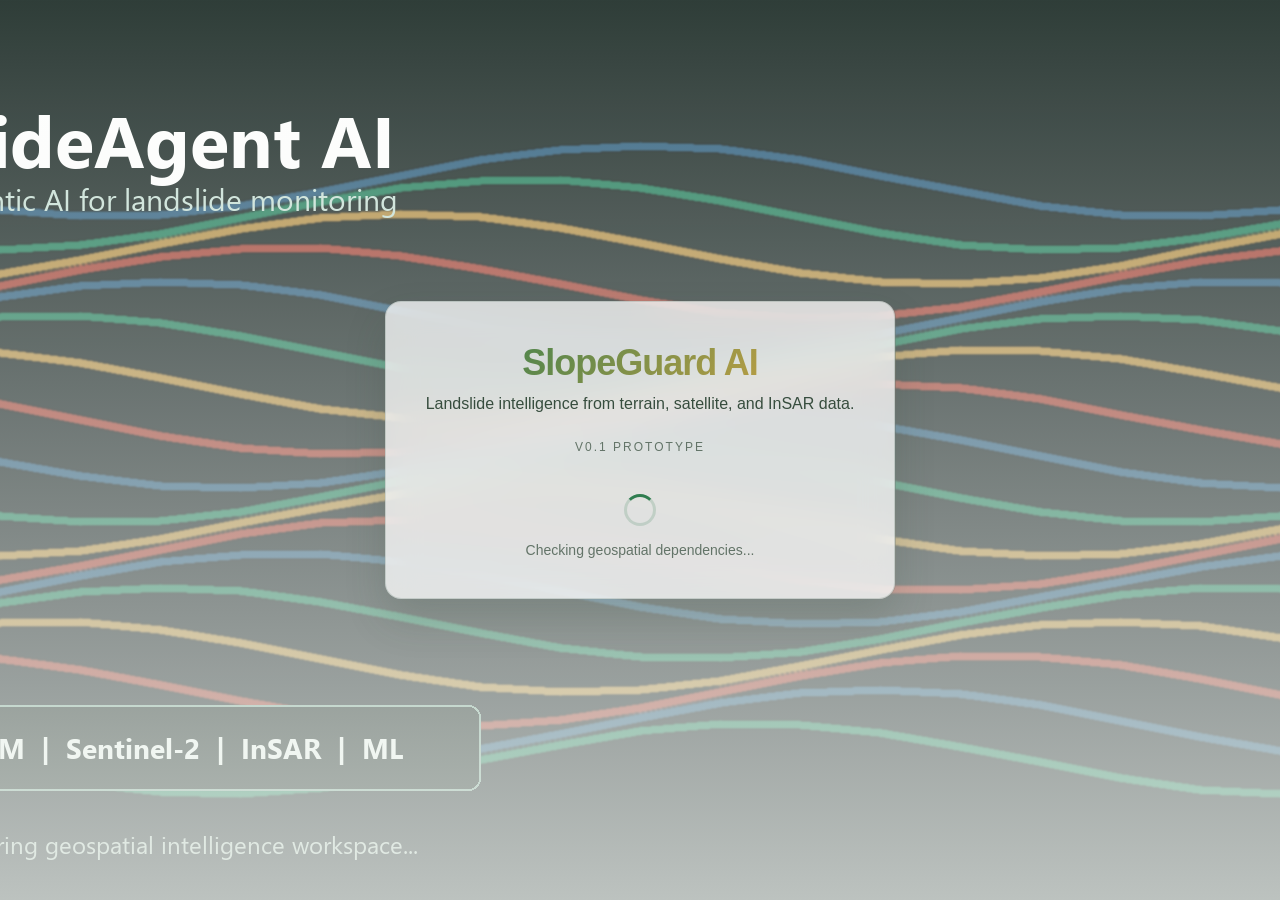
<file: app/frontend/index.html>
<!doctype html>
<html lang="en">
  <head>
    <meta charset="utf-8" />
    <meta name="viewport" content="width=device-width, initial-scale=1" />
    <title>SlopeGuard AI</title>
    <link rel="icon" href="./assets/slopeguard.ico" sizes="any" />
    <link rel="apple-touch-icon" href="./assets/slopeguard-icon-192.png" />
    <link rel="manifest" href="./manifest.webmanifest" />
    <link rel="stylesheet" href="./styles.css" />
  </head>
  <body>
    <div id="splashScreen">
      <div class="splash-content">
        <h1>SlopeGuard AI</h1>
        <p class="splash-tagline">Landslide intelligence from terrain, satellite, and InSAR data.</p>
        <p class="splash-version">v0.1 prototype</p>
        <div class="splash-loader">
          <div class="splash-spinner"></div>
          <p id="splashLoadingText">Starting SlopeGuard AI...</p>
        </div>
      </div>
    </div>
    <div id="app" class="hidden">
      <aside class="sidebar">
        <div class="brand">
          <img class="brand-logo" src="./assets/slopeguard-logo.svg" alt="SlopeGuard AI logo" />
          <div>
            <h1>SlopeGuard AI</h1>
            <p>Landslide intelligence from DEM, satellite, InSAR, and ML evidence.</p>
          </div>
        </div>
        <nav id="moduleNav" class="module-nav"></nav>
      </aside>

      <main class="workspace">
        <header class="topbar">
          <div>
            <div class="eyebrow">Active workflow</div>
            <h2 id="moduleTitle">Project Setup</h2>
          </div>
          <div class="topbar-tools">
            <div class="layer-strip" aria-label="Layer visibility">
              <strong>Layers</strong>
              <label><input type="checkbox" checked /> DEM</label>
              <label><input type="checkbox" checked /> S2</label>
              <label><input type="checkbox" checked /> InSAR</label>
              <label><input type="checkbox" checked /> Susceptibility</label>
              <span class="carto-ramp" title="CartoColor-inspired landslide risk palette"></span>
            </div>
            <div class="preview-control top-preview-control">
              <input id="previewPath" placeholder="Open TIFF/PNG/JPG path" />
              <button onclick="createPreview()">Open</button>
            </div>
          </div>
        </header>

        <section class="center">
          <section class="map-shell">
            <div class="map-toolbar">
              <button title="Zoom in">+</button>
              <button title="Zoom out">−</button>
              <button title="Fit layer">□</button>
              <button title="Select bounding box">⌖</button>
            </div>
            <div class="map-canvas">
              <img id="rasterPreview" class="raster-preview" alt="Raster preview" />
              <div class="terrain"></div>
              <svg viewBox="0 0 100 100" preserveAspectRatio="none" class="map-overlay">
                <path d="M5 82 C20 70 18 55 31 48 S54 37 52 18" />
                <path d="M38 90 C44 70 55 64 70 48 S84 24 95 15" />
                <path d="M1 30 C22 28 30 38 45 44 S73 60 100 54" />
                <rect x="18" y="22" width="52" height="48" />
              </svg>
              <div class="map-chip risk">High susceptibility</div>
              <div class="map-chip aoi">AOI</div>
              <div class="north">N</div>
              <div class="scale"><span></span>5 km</div>
              <div id="previewLabel" class="preview-label">Preview canvas</div>
            </div>
          </section>

          <aside class="panel">
            <div id="panelContent"></div>
          </aside>
        </section>

        <footer class="bottom-panel">
          <div class="progress-row">
            <span id="jobStatus">Ready</span>
            <div class="progress"><div id="progressBar"></div></div>
            <button id="toggleJobDetails">Details</button>
            <button id="refreshJobs">Refresh</button>
          </div>
          <div id="jobDetails" class="log-grid hidden">
            <pre id="logOutput">SlopeGuard AI ready.</pre>
            <div>
              <h3 id="toggleOutputs">Output files</h3>
              <ul id="outputFiles"></ul>
            </div>
          </div>
        </footer>
      </main>
    </div>
    <script src="./app.js"></script>
  </body>
</html>
</file>
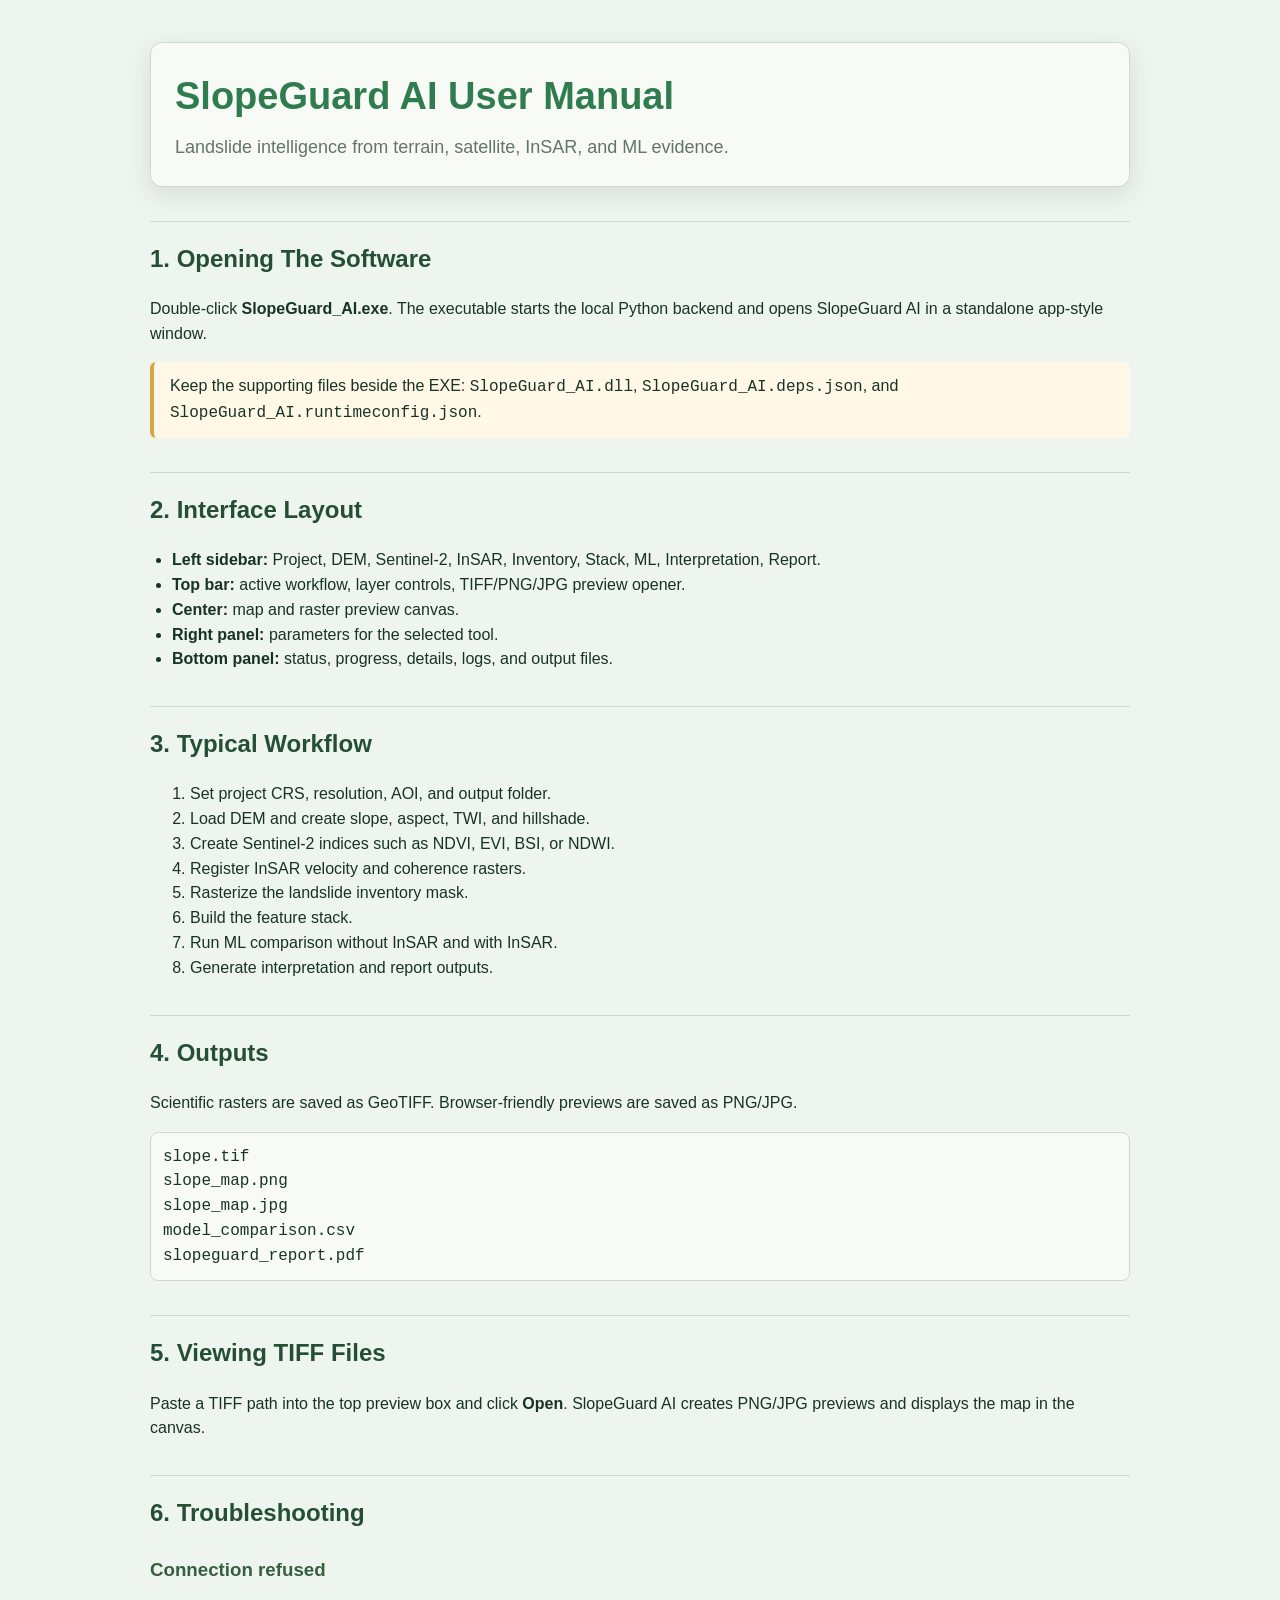
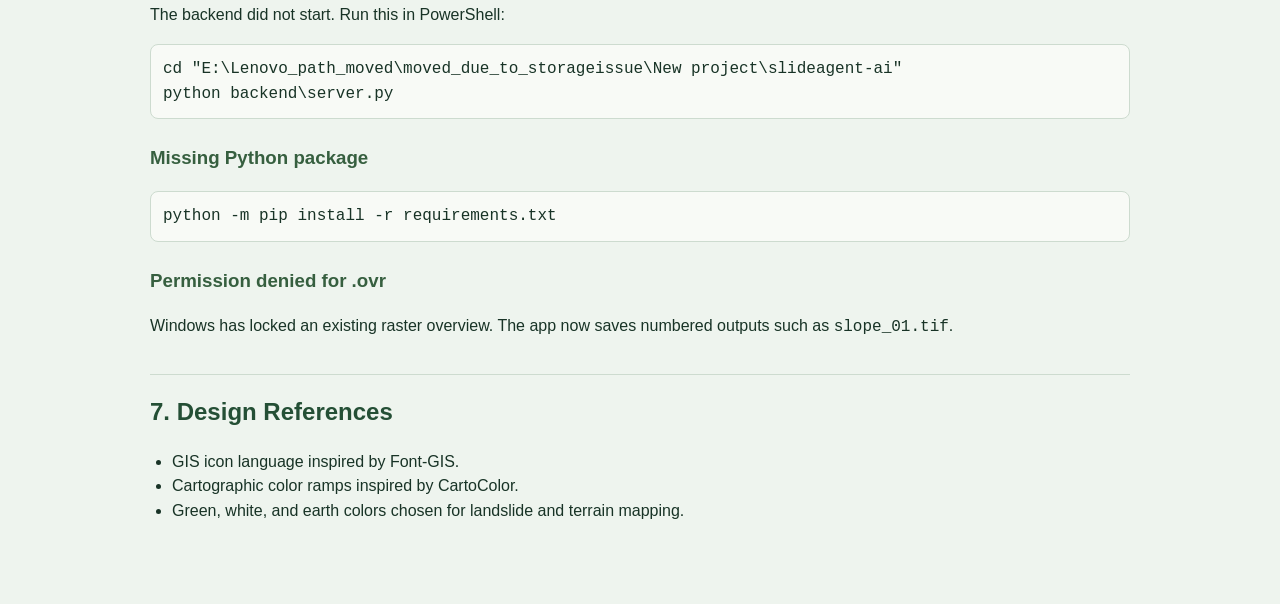
<file: docs/User_Manual_SlopeGuard_AI.html>
<!doctype html>
<html lang="en">
<head>
  <meta charset="utf-8">
  <meta name="viewport" content="width=device-width, initial-scale=1">
  <title>SlopeGuard AI User Manual</title>
  <style>
    body { margin: 0; font-family: "Segoe UI", Arial, sans-serif; color: #183326; background: #eef4ee; line-height: 1.55; }
    main { max-width: 980px; margin: 0 auto; padding: 42px 28px 64px; }
    h1 { font-size: 38px; margin: 0 0 8px; color: #2f7d4f; }
    h2 { margin-top: 34px; padding-top: 18px; border-top: 1px solid #cddbcf; color: #244f35; }
    h3 { color: #365f3f; margin-top: 24px; }
    code, pre { font-family: Consolas, "Courier New", monospace; }
    pre { background: #f8faf6; border: 1px solid #cddbcf; border-radius: 8px; padding: 12px; overflow: auto; }
    .hero { background: #f8faf6; border: 1px solid #cddbcf; border-radius: 12px; padding: 24px; box-shadow: 0 8px 24px rgba(48, 74, 58, .12); }
    .tagline { margin: 0; color: #637468; font-size: 18px; }
    ul { padding-left: 22px; }
    .note { background: #fff8e7; border-left: 4px solid #d7a542; padding: 12px 16px; border-radius: 6px; }
  </style>
</head>
<body>
<main>
  <section class="hero">
    <h1>SlopeGuard AI User Manual</h1>
    <p class="tagline">Landslide intelligence from terrain, satellite, InSAR, and ML evidence.</p>
  </section>

  <h2>1. Opening The Software</h2>
  <p>Double-click <strong>SlopeGuard_AI.exe</strong>. The executable starts the local Python backend and opens SlopeGuard AI in a standalone app-style window.</p>
  <p class="note">Keep the supporting files beside the EXE: <code>SlopeGuard_AI.dll</code>, <code>SlopeGuard_AI.deps.json</code>, and <code>SlopeGuard_AI.runtimeconfig.json</code>.</p>

  <h2>2. Interface Layout</h2>
  <ul>
    <li><strong>Left sidebar:</strong> Project, DEM, Sentinel-2, InSAR, Inventory, Stack, ML, Interpretation, Report.</li>
    <li><strong>Top bar:</strong> active workflow, layer controls, TIFF/PNG/JPG preview opener.</li>
    <li><strong>Center:</strong> map and raster preview canvas.</li>
    <li><strong>Right panel:</strong> parameters for the selected tool.</li>
    <li><strong>Bottom panel:</strong> status, progress, details, logs, and output files.</li>
  </ul>

  <h2>3. Typical Workflow</h2>
  <ol>
    <li>Set project CRS, resolution, AOI, and output folder.</li>
    <li>Load DEM and create slope, aspect, TWI, and hillshade.</li>
    <li>Create Sentinel-2 indices such as NDVI, EVI, BSI, or NDWI.</li>
    <li>Register InSAR velocity and coherence rasters.</li>
    <li>Rasterize the landslide inventory mask.</li>
    <li>Build the feature stack.</li>
    <li>Run ML comparison without InSAR and with InSAR.</li>
    <li>Generate interpretation and report outputs.</li>
  </ol>

  <h2>4. Outputs</h2>
  <p>Scientific rasters are saved as GeoTIFF. Browser-friendly previews are saved as PNG/JPG.</p>
  <pre>slope.tif
slope_map.png
slope_map.jpg
model_comparison.csv
slopeguard_report.pdf</pre>

  <h2>5. Viewing TIFF Files</h2>
  <p>Paste a TIFF path into the top preview box and click <strong>Open</strong>. SlopeGuard AI creates PNG/JPG previews and displays the map in the canvas.</p>

  <h2>6. Troubleshooting</h2>
  <h3>Connection refused</h3>
  <p>The backend did not start. Run this in PowerShell:</p>
  <pre>cd "E:\Lenovo_path_moved\moved_due_to_storageissue\New project\slideagent-ai"
python backend\server.py</pre>

  <h3>Missing Python package</h3>
  <pre>python -m pip install -r requirements.txt</pre>

  <h3>Permission denied for .ovr</h3>
  <p>Windows has locked an existing raster overview. The app now saves numbered outputs such as <code>slope_01.tif</code>.</p>

  <h2>7. Design References</h2>
  <ul>
    <li>GIS icon language inspired by Font-GIS.</li>
    <li>Cartographic color ramps inspired by CartoColor.</li>
    <li>Green, white, and earth colors chosen for landslide and terrain mapping.</li>
  </ul>
</main>
</body>
</html>
</file>
<file: app/frontend/styles.css>
:root {
  --carto-safe-1: #f4f4dc;
  --carto-safe-2: #d7e7a9;
  --carto-watch-1: #acd39e;
  --carto-watch-2: #7fbf8b;
  --carto-risk-1: #d9a441;
  --carto-risk-2: #bf6f37;
  --carto-risk-3: #9d3d2f;
  --bg: #eef4ee;
  --panel: rgba(255, 255, 255, 0.88);
  --panel-solid: #ffffff;
  --line: rgba(47, 83, 63, 0.16);
  --line-strong: rgba(47, 83, 63, 0.32);
  --text: #183326;
  --muted: #637468;
  
  --accent: #2f7d4f;
  --accent-hover: #24633e;
  --success: #4f8b47;
  --warning: #c6922e;
  --danger: #b54833;
  --info: #6f8b76;
  
  --shadow: 0 8px 28px rgba(48, 74, 58, 0.14);
  --blur: blur(12px);
  --radius: 8px;
  --transition: all 0.3s cubic-bezier(0.4, 0, 0.2, 1);
}

* { box-sizing: border-box; }

body {
  margin: 0;
  font-family: 'Inter', -apple-system, BlinkMacSystemFont, "Segoe UI", Roboto, Helvetica, Arial, sans-serif;
  color: var(--text);
  background: var(--bg);
  -webkit-font-smoothing: antialiased;
  -moz-osx-font-smoothing: grayscale;
}

button, input, select, textarea {
  font: inherit;
  color: inherit;
}

button {
  border: 1px solid var(--line);
  background: rgba(255, 255, 255, 0.72);
  border-radius: 8px;
  min-height: 36px;
  padding: 0 14px;
  cursor: pointer;
  transition: var(--transition);
  backdrop-filter: var(--blur);
}

button.primary {
  border: none;
  background: linear-gradient(135deg, var(--accent), #7aa35a);
  color: #fff;
  font-weight: 600;
  box-shadow: 0 4px 14px rgba(47, 125, 79, 0.24);
}

button:hover { 
  background: #fff;
  border-color: var(--line-strong);
}

button.primary:hover {
  transform: translateY(-1px);
  box-shadow: 0 6px 20px rgba(47, 125, 79, 0.30);
  background: linear-gradient(135deg, var(--accent-hover), #637f43);
}

/* Scrollbar */
::-webkit-scrollbar {
  width: 8px;
  height: 8px;
}
::-webkit-scrollbar-track {
  background: transparent;
}
::-webkit-scrollbar-thumb {
  background: rgba(47, 83, 63, 0.18);
  border-radius: 4px;
}
::-webkit-scrollbar-thumb:hover {
  background: rgba(47, 83, 63, 0.30);
}

#app {
  min-height: 100vh;
  display: grid;
  grid-template-columns: 280px 1fr;
  background:
    radial-gradient(circle at top right, rgba(122, 163, 90, 0.18), transparent 40%),
    radial-gradient(circle at bottom left, rgba(198, 146, 46, 0.12), transparent 42%),
    #eef4ee;
  opacity: 1;
  transition: opacity 0.5s ease;
}

#app.hidden {
  opacity: 0;
  pointer-events: none;
  position: absolute;
}

.sidebar {
  background: #f8faf6;
  backdrop-filter: var(--blur);
  padding: 24px 16px;
  border-right: 1px solid var(--line);
  display: flex;
  flex-direction: column;
  z-index: 10;
}

.brand {
  display: flex;
  align-items: center;
  gap: 16px;
  padding-bottom: 24px;
  border-bottom: 1px solid var(--line);
  margin-bottom: 16px;
}

.brand-logo {
  width: 48px;
  height: 48px;
  border-radius: 12px;
  box-shadow: 0 4px 16px rgba(47, 125, 79, 0.20);
}

.brand h1 {
  margin: 0;
  font-size: 20px;
  font-weight: 700;
  letter-spacing: -0.5px;
}

.brand p {
  margin: 4px 0 0;
  font-size: 12px;
  line-height: 1.4;
  color: var(--muted);
}

.module-nav {
  display: grid;
  gap: 8px;
}

.module-nav button {
  width: 100%;
  display: flex;
  align-items: center;
  gap: 12px;
  text-align: left;
  background: transparent;
  color: var(--muted);
  border: 1px solid transparent;
  padding: 12px 14px;
  font-weight: 500;
  font-size: 14px;
  border-radius: var(--radius);
}

.module-nav button span:first-child {
  opacity: 0.9;
}

.module-nav button:hover {
  background: rgba(47, 125, 79, 0.08);
  color: var(--text);
}

.module-nav button.active {
  background: #e4efe5;
  border-color: rgba(47, 125, 79, 0.24);
  color: var(--accent);
}

.module-nav button.active span:first-child {
  opacity: 1;
}

.workspace {
  display: grid;
  grid-template-rows: auto minmax(400px, 1fr) auto;
  min-width: 0;
  height: 100vh;
  overflow: hidden;
}

.topbar {
  display: flex;
  justify-content: space-between;
  align-items: center;
  gap: 20px;
  padding: 14px 22px;
  background: rgba(248, 250, 246, 0.78);
  border-bottom: 1px solid var(--line);
}

.eyebrow {
  color: var(--accent);
  font-size: 11px;
  text-transform: uppercase;
  font-weight: 700;
  letter-spacing: 1px;
}

.topbar h2 {
  margin: 4px 0 0;
  font-size: 26px;
  font-weight: 700;
  letter-spacing: -0.5px;
}

.topbar-tools {
  display: flex;
  align-items: center;
  gap: 12px;
  flex-wrap: wrap;
  justify-content: flex-end;
}

.layer-strip {
  display: flex;
  align-items: center;
  gap: 10px;
  background: rgba(255, 255, 255, 0.82);
  border: 1px solid var(--line);
  padding: 7px 10px;
  border-radius: 8px;
  backdrop-filter: var(--blur);
}

.layer-strip strong {
  color: var(--accent);
  font-size: 12px;
  text-transform: uppercase;
  letter-spacing: 0.8px;
}

.layer-strip label {
  display: flex;
  gap: 5px;
  align-items: center;
  font-size: 12px;
  color: var(--muted);
  white-space: nowrap;
}

.layer-strip input[type="checkbox"] {
  accent-color: var(--accent);
}

.carto-ramp {
  width: 96px;
  height: 12px;
  border-radius: 999px;
  border: 1px solid rgba(47, 83, 63, 0.20);
  background: linear-gradient(
    90deg,
    var(--carto-safe-1),
    var(--carto-safe-2),
    var(--carto-watch-2),
    var(--carto-risk-1),
    var(--carto-risk-2),
    var(--carto-risk-3)
  );
}

.center {
  min-width: 0;
  display: grid;
  grid-template-columns: minmax(420px, 1fr) 420px;
  gap: 20px;
  padding: 20px 28px;
  overflow: hidden;
}

.map-shell, .panel {
  background: var(--panel);
  backdrop-filter: var(--blur);
  border: 1px solid var(--line);
  border-radius: var(--radius);
  box-shadow: var(--shadow);
  position: relative;
  overflow: hidden;
}

.map-shell {
  min-height: 420px;
  display: flex;
  flex-direction: column;
}

.map-canvas {
  flex-grow: 1;
  position: relative;
  background: #e6ede4;
  overflow: hidden;
}

.terrain {
  position: absolute;
  inset: 0;
  background:
    radial-gradient(circle at 26% 38%, rgba(215, 165, 66, 0.56) 0 12%, transparent 34%),
    radial-gradient(circle at 64% 58%, rgba(181, 72, 51, 0.36) 0 12%, transparent 38%),
    linear-gradient(135deg, rgba(67, 128, 76, 0.94), rgba(170, 194, 108, 0.82) 48%, rgba(231, 204, 128, 0.90));
  filter: saturate(1.2) contrast(1.1);
}

.terrain::before {
  content: '';
  position: absolute;
  inset: 0;
  background-image: 
    linear-gradient(rgba(47, 83, 63, 0.10) 1px, transparent 1px),
    linear-gradient(90deg, rgba(47, 83, 63, 0.10) 1px, transparent 1px);
  background-size: 40px 40px;
}

.terrain.hidden {
  display: none;
}

.raster-preview {
  position: absolute;
  inset: 0;
  width: 100%;
  height: 100%;
  object-fit: contain;
  background: #f8faf6;
  display: none;
  z-index: 1;
}

.raster-preview.visible {
  display: block;
  animation: fadeIn 0.4s ease;
}

@keyframes fadeIn {
  from { opacity: 0; transform: scale(0.98); }
  to { opacity: 1; transform: scale(1); }
}

.map-overlay {
  position: absolute;
  inset: 0;
  pointer-events: none;
}

.map-overlay path {
  fill: none;
  stroke: rgba(255, 255, 255, 0.62);
  stroke-width: 0.8;
  filter: drop-shadow(0 0 3px rgba(47, 83, 63, 0.28));
}

.map-overlay rect {
  fill: rgba(255, 255, 255, 0.09);
  stroke: rgba(38, 55, 43, 0.55);
  stroke-width: 1;
}

.map-toolbar {
  position: absolute;
  z-index: 4;
  left: 20px;
  top: 20px;
  display: flex;
  flex-direction: column;
  gap: 8px;
}

.map-toolbar button {
  width: 40px;
  height: 40px;
  padding: 0;
  font-size: 18px;
  background: rgba(255, 255, 255, 0.86);
  color: var(--text);
  border: 1px solid var(--line);
  box-shadow: 0 4px 12px rgba(48, 74, 58, 0.18);
  border-radius: 8px;
}

.map-toolbar button:hover {
  background: var(--panel-solid);
  color: var(--accent);
  border-color: var(--accent);
}

.map-chip {
  position: absolute;
  background: rgba(255, 255, 255, 0.88);
  backdrop-filter: var(--blur);
  border: 1px solid var(--line);
  border-radius: 6px;
  padding: 8px 12px;
  font-size: 12px;
  font-weight: 600;
  box-shadow: 0 4px 12px rgba(48, 74, 58, 0.16);
  letter-spacing: 0.5px;
}

.map-chip.risk { 
  left: 48%; top: 48%; 
  color: var(--danger); 
  border-color: rgba(181, 72, 51, 0.30);
}

.map-chip.risk::before {
  content: '';
  display: inline-block;
  width: 8px; height: 8px;
  background: var(--danger);
  border-radius: 50%;
  margin-right: 6px;
  box-shadow: 0 0 8px var(--danger);
}

.map-chip.aoi { 
  left: 22%; top: 24%; 
  color: var(--accent); 
  border-color: rgba(47, 125, 79, 0.30);
}

.map-chip.aoi::before {
  content: '';
  display: inline-block;
  width: 8px; height: 8px;
  background: var(--success);
  border-radius: 50%;
  margin-right: 6px;
  box-shadow: 0 0 8px var(--success);
}

.north {
  position: absolute;
  right: 32px;
  top: 48px;
  font-size: 28px;
  font-weight: 900;
  color: rgba(24, 51, 38, 0.88);
}

.north::before {
  content: "";
  position: absolute;
  left: 11px;
  top: 34px;
  width: 6px;
  height: 60px;
  background: rgba(24, 51, 38, 0.55);
  border-radius: 3px;
}

.north::after {
  content: "";
  position: absolute;
  left: -1px;
  top: 20px;
  border-left: 14px solid transparent;
  border-right: 14px solid transparent;
  border-bottom: 24px solid rgba(24, 51, 38, 0.88);
}

.scale {
  position: absolute;
  left: 80px;
  bottom: 30px;
  font-size: 12px;
  font-weight: 600;
  background: rgba(255, 255, 255, 0.76);
  backdrop-filter: var(--blur);
  padding: 6px 12px;
  border-radius: 6px;
  border: 1px solid var(--line);
  color: var(--muted);
  display: flex;
  align-items: center;
}

.scale span {
  display: inline-block;
  width: 100px;
  height: 4px;
  background: #183326;
  margin-right: 12px;
  border-radius: 2px;
}

.preview-label {
  position: absolute;
  left: 20px;
  top: 20px;
  z-index: 5;
  max-width: calc(100% - 140px);
  padding: 8px 14px;
  border-radius: 8px;
  background: rgba(255, 255, 255, 0.86);
  backdrop-filter: var(--blur);
  border: 1px solid var(--line);
  color: var(--text);
  font-size: 13px;
  font-weight: 600;
  overflow: hidden;
  text-overflow: ellipsis;
  white-space: nowrap;
  box-shadow: 0 4px 12px rgba(48, 74, 58, 0.16);
}

.preview-control {
  display: grid;
  grid-template-columns: 1fr auto;
  gap: 8px;
}

.top-preview-control {
  width: min(360px, 32vw);
}

.preview-control input {
  min-width: 0;
  height: 32px;
  border: 1px solid var(--line);
  background: rgba(255, 255, 255, 0.78);
  border-radius: 6px;
  padding: 0 10px;
  font-size: 12px;
  transition: var(--transition);
}

.preview-control input:focus {
  outline: none;
  border-color: var(--accent);
  box-shadow: 0 0 0 2px rgba(47, 125, 79, 0.18);
}

.preview-control button {
  min-height: 32px;
  padding: 0 12px;
  font-size: 12px;
  font-weight: 600;
  background: var(--accent);
  color: #fff;
  border: none;
}

.preview-control button:hover {
  background: var(--accent-hover);
}

.panel {
  padding: 24px;
  overflow-y: auto;
  display: flex;
  flex-direction: column;
}

.panel h3 {
  margin: 0 0 16px;
  font-size: 20px;
  font-weight: 600;
}

.tabs {
  display: flex;
  flex-wrap: wrap;
  gap: 8px;
  margin-bottom: 24px;
  padding: 4px;
  background: #edf4ed;
  border-radius: 10px;
}

.tabs button {
  border: none;
  background: transparent;
  padding: 8px 16px;
  border-radius: 6px;
  color: var(--muted);
  font-weight: 500;
  backdrop-filter: none;
}

.tabs button:hover {
  color: var(--text);
  background: rgba(255,255,255,0.70);
}

.tabs button.active {
  background: var(--panel-solid);
  color: var(--accent);
  font-weight: 600;
  box-shadow: 0 2px 8px rgba(0,0,0,0.2);
}

.field {
  display: flex;
  flex-direction: column;
  gap: 8px;
  margin-bottom: 16px;
}

.field label {
  font-size: 13px;
  color: var(--muted);
  font-weight: 500;
}

.field input, .field select, .field textarea {
  width: 100%;
  border: 1px solid var(--line);
  background: rgba(255, 255, 255, 0.78);
  border-radius: 8px;
  padding: 10px 12px;
  min-height: 40px;
  font-size: 14px;
  transition: var(--transition);
}

.field select {
  appearance: none;
  background-image: url("data:image/svg+xml;charset=US-ASCII,%3Csvg%20xmlns%3D%22http%3A%2F%2Fwww.w3.org%2F2000%2Fsvg%22%20width%3D%22292.4%22%20height%3D%22292.4%22%3E%3Cpath%20fill%3D%22%23a1a1aa%22%20d%3D%22M287%2069.4a17.6%2017.6%200%200%200-13-5.4H18.4c-5%200-9.3%201.8-12.9%205.4A17.6%2017.6%200%200%200%200%2082.2c0%205%201.8%209.3%205.4%2012.9l128%20127.9c3.6%203.6%207.8%205.4%2012.8%205.4s9.2-1.8%2012.8-5.4L287%2095c3.5-3.5%205.4-7.8%205.4-12.8%200-5-1.9-9.2-5.5-12.8z%22%2F%3E%3C%2Fsvg%3E");
  background-repeat: no-repeat;
  background-position: right 12px top 50%;
  background-size: 10px auto;
  padding-right: 32px;
}

.field input:focus, .field select:focus, .field textarea:focus {
  outline: none;
  border-color: var(--accent);
  box-shadow: 0 0 0 3px rgba(47, 125, 79, 0.14);
  background: #fff;
}

.field textarea {
  min-height: 100px;
  resize: vertical;
  line-height: 1.5;
}

.form-grid {
  display: grid;
  grid-template-columns: 1fr 1fr;
  gap: 0 16px;
}

.form-grid .wide { grid-column: 1 / -1; }

.hint {
  font-size: 13px;
  line-height: 1.5;
  color: var(--muted);
  padding: 12px 16px;
  margin-top: 16px;
  background: rgba(47, 125, 79, 0.06);
  border: 1px solid rgba(47, 125, 79, 0.18);
  border-radius: 8px;
  border-left: 4px solid var(--accent);
}

.bottom-panel {
  margin: 0 28px 20px;
  background: var(--panel);
  backdrop-filter: var(--blur);
  border: 1px solid var(--line);
  border-radius: var(--radius);
  box-shadow: var(--shadow);
  overflow: hidden;
  display: flex;
  flex-direction: column;
}

.progress-row {
  height: 42px;
  display: grid;
  grid-template-columns: 120px 1fr 86px 82px;
  align-items: center;
  gap: 12px;
  padding: 7px 14px;
  border-bottom: 1px solid var(--line);
  background: #f4f8f3;
}

#jobStatus {
  font-weight: 600;
  color: var(--success);
  font-size: 14px;
}

#jobStatus.failed {
  color: var(--danger);
}

#jobStatus.running,
#jobStatus.queued {
  color: var(--warning);
}

.progress {
  height: 8px;
  background: #dfe9df;
  border-radius: 999px;
  overflow: hidden;
  box-shadow: inset 0 1px 3px rgba(48, 74, 58, 0.12);
}

#progressBar {
  width: 0%;
  height: 100%;
  background: linear-gradient(90deg, var(--accent), var(--success));
  box-shadow: 0 0 10px rgba(47, 125, 79, 0.22);
  transition: width 0.3s ease;
}

.log-grid {
  display: grid;
  grid-template-columns: 1fr 400px;
  height: 180px;
}

.log-grid.hidden {
  display: none;
}

pre {
  margin: 0;
  padding: 16px 20px;
  overflow: auto;
  background: transparent;
  color: var(--muted);
  font-family: 'JetBrains Mono', 'Fira Code', Consolas, monospace;
  font-size: 13px;
  line-height: 1.6;
}

.log-grid > div {
  padding: 16px 20px;
  overflow: auto;
  border-left: 1px solid var(--line);
  background: #f4f8f3;
}

.log-grid h3 {
  margin: 0 0 12px;
  font-size: 14px;
  color: var(--accent);
  text-transform: uppercase;
  letter-spacing: 1px;
  cursor: pointer;
}

#outputFiles {
  margin: 0;
  padding-left: 0;
  list-style: none;
  display: none;
  flex-direction: column;
  gap: 8px;
}

#outputFiles.visible {
  display: flex;
}

#outputFiles li {
  font-size: 13px;
  color: var(--text);
  overflow-wrap: anywhere;
}

.file-button {
  width: 100%;
  min-height: 32px;
  padding: 6px 12px;
  text-align: left;
  font-size: 13px;
  background: rgba(255,255,255,0.74);
  border: 1px solid var(--line);
  color: var(--text);
  display: flex;
  align-items: center;
}

.file-button::before {
  content: "👁";
  margin-right: 8px;
  color: var(--accent);
}

.file-button:hover {
  background: rgba(47, 125, 79, 0.08);
  border-color: var(--accent);
  color: var(--accent);
}

.gis-icon {
  width: 22px;
  height: 22px;
  flex: 0 0 22px;
  display: inline-block;
  background: currentColor;
  mask-repeat: no-repeat;
  mask-position: center;
  mask-size: 22px 22px;
  -webkit-mask-repeat: no-repeat;
  -webkit-mask-position: center;
  -webkit-mask-size: 22px 22px;
}

.gis-icon.project {
  mask-image: url("data:image/svg+xml,%3Csvg viewBox='0 0 24 24' xmlns='http://www.w3.org/2000/svg'%3E%3Cpath d='M3 5h7l2 2h9v13H3V5zm2 4v9h14V9H5z'/%3E%3C/svg%3E");
  -webkit-mask-image: url("data:image/svg+xml,%3Csvg viewBox='0 0 24 24' xmlns='http://www.w3.org/2000/svg'%3E%3Cpath d='M3 5h7l2 2h9v13H3V5zm2 4v9h14V9H5z'/%3E%3C/svg%3E");
}

.gis-icon.terrain-icon {
  mask-image: url("data:image/svg+xml,%3Csvg viewBox='0 0 24 24' xmlns='http://www.w3.org/2000/svg'%3E%3Cpath d='M2 19 8 8l4 6 4-9 6 14H2zm5-2h4.7L8.3 12 7 17zm7 0h4.8L16.2 11 14 17z'/%3E%3C/svg%3E");
  -webkit-mask-image: url("data:image/svg+xml,%3Csvg viewBox='0 0 24 24' xmlns='http://www.w3.org/2000/svg'%3E%3Cpath d='M2 19 8 8l4 6 4-9 6 14H2zm5-2h4.7L8.3 12 7 17zm7 0h4.8L16.2 11 14 17z'/%3E%3C/svg%3E");
}

.gis-icon.raster {
  mask-image: url("data:image/svg+xml,%3Csvg viewBox='0 0 24 24' xmlns='http://www.w3.org/2000/svg'%3E%3Cpath d='M4 4h16v16H4V4zm2 2v3h3V6H6zm5 0v3h3V6h-3zm5 0v3h2V6h-2zM6 11v3h3v-3H6zm5 0v3h3v-3h-3zm5 0v3h2v-3h-2zM6 16v2h3v-2H6zm5 0v2h3v-2h-3zm5 0v2h2v-2h-2z'/%3E%3C/svg%3E");
  -webkit-mask-image: url("data:image/svg+xml,%3Csvg viewBox='0 0 24 24' xmlns='http://www.w3.org/2000/svg'%3E%3Cpath d='M4 4h16v16H4V4zm2 2v3h3V6H6zm5 0v3h3V6h-3zm5 0v3h2V6h-2zM6 11v3h3v-3H6zm5 0v3h3v-3h-3zm5 0v3h2v-3h-2zM6 16v2h3v-2H6zm5 0v2h3v-2h-3zm5 0v2h2v-2h-2z'/%3E%3C/svg%3E");
}

.gis-icon.orbit {
  mask-image: url("data:image/svg+xml,%3Csvg viewBox='0 0 24 24' xmlns='http://www.w3.org/2000/svg'%3E%3Cpath d='M12 3a9 9 0 1 1-8.7 6.7l1.9.5A7 7 0 1 0 12 5V3zm-1 1h2v9h-2V4zm7.7 1.9 1.4 1.4-5.7 5.7-1.4-1.4 5.7-5.7zM3 12h9v2H3v-2z'/%3E%3C/svg%3E");
  -webkit-mask-image: url("data:image/svg+xml,%3Csvg viewBox='0 0 24 24' xmlns='http://www.w3.org/2000/svg'%3E%3Cpath d='M12 3a9 9 0 1 1-8.7 6.7l1.9.5A7 7 0 1 0 12 5V3zm-1 1h2v9h-2V4zm7.7 1.9 1.4 1.4-5.7 5.7-1.4-1.4 5.7-5.7zM3 12h9v2H3v-2z'/%3E%3C/svg%3E");
}

.gis-icon.polygon {
  mask-image: url("data:image/svg+xml,%3Csvg viewBox='0 0 24 24' xmlns='http://www.w3.org/2000/svg'%3E%3Cpath d='m5 5 8-2 6 5-2 10-9 3-5-7 2-9zm2 2-1.6 6.5 3.4 4.8 6.5-2.2 1.4-7.1-4.3-3.6L7 7z'/%3E%3C/svg%3E");
  -webkit-mask-image: url("data:image/svg+xml,%3Csvg viewBox='0 0 24 24' xmlns='http://www.w3.org/2000/svg'%3E%3Cpath d='m5 5 8-2 6 5-2 10-9 3-5-7 2-9zm2 2-1.6 6.5 3.4 4.8 6.5-2.2 1.4-7.1-4.3-3.6L7 7z'/%3E%3C/svg%3E");
}

.gis-icon.layers {
  mask-image: url("data:image/svg+xml,%3Csvg viewBox='0 0 24 24' xmlns='http://www.w3.org/2000/svg'%3E%3Cpath d='m12 3 9 5-9 5-9-5 9-5zm0 12 6.8-3.8L21 12.4l-9 5-9-5 2.2-1.2L12 15zm0 4 6.8-3.8L21 16.4l-9 5-9-5 2.2-1.2L12 19z'/%3E%3C/svg%3E");
  -webkit-mask-image: url("data:image/svg+xml,%3Csvg viewBox='0 0 24 24' xmlns='http://www.w3.org/2000/svg'%3E%3Cpath d='m12 3 9 5-9 5-9-5 9-5zm0 12 6.8-3.8L21 12.4l-9 5-9-5 2.2-1.2L12 15zm0 4 6.8-3.8L21 16.4l-9 5-9-5 2.2-1.2L12 19z'/%3E%3C/svg%3E");
}

.gis-icon.model {
  mask-image: url("data:image/svg+xml,%3Csvg viewBox='0 0 24 24' xmlns='http://www.w3.org/2000/svg'%3E%3Cpath d='M6 4h12v4H6V4zm2 2v0h8V6H8zM4 11h7v9H4v-9zm2 2v5h3v-5H6zm7-2h7v9h-7v-9zm2 2v5h3v-5h-3z'/%3E%3C/svg%3E");
  -webkit-mask-image: url("data:image/svg+xml,%3Csvg viewBox='0 0 24 24' xmlns='http://www.w3.org/2000/svg'%3E%3Cpath d='M6 4h12v4H6V4zm2 2v0h8V6H8zM4 11h7v9H4v-9zm2 2v5h3v-5H6zm7-2h7v9h-7v-9zm2 2v5h3v-5h-3z'/%3E%3C/svg%3E");
}

.gis-icon.inspect {
  mask-image: url("data:image/svg+xml,%3Csvg viewBox='0 0 24 24' xmlns='http://www.w3.org/2000/svg'%3E%3Cpath d='M10 4a6 6 0 1 1-3.8 10.6L3 17.8 1.6 16.4l3.2-3.2A6 6 0 0 1 10 4zm0 2a4 4 0 1 0 0 8 4 4 0 0 0 0-8zm8 11h2v4h-2v-4zm-4-3h2v7h-2v-7zm-4 4h2v3h-2v-3z'/%3E%3C/svg%3E");
  -webkit-mask-image: url("data:image/svg+xml,%3Csvg viewBox='0 0 24 24' xmlns='http://www.w3.org/2000/svg'%3E%3Cpath d='M10 4a6 6 0 1 1-3.8 10.6L3 17.8 1.6 16.4l3.2-3.2A6 6 0 0 1 10 4zm0 2a4 4 0 1 0 0 8 4 4 0 0 0 0-8zm8 11h2v4h-2v-4zm-4-3h2v7h-2v-7zm-4 4h2v3h-2v-3z'/%3E%3C/svg%3E");
}

.gis-icon.layout {
  mask-image: url("data:image/svg+xml,%3Csvg viewBox='0 0 24 24' xmlns='http://www.w3.org/2000/svg'%3E%3Cpath d='M4 3h16v18H4V3zm2 2v14h12V5H6zm2 2h8v4H8V7zm0 6h8v2H8v-2zm0 4h5v1H8v-1z'/%3E%3C/svg%3E");
  -webkit-mask-image: url("data:image/svg+xml,%3Csvg viewBox='0 0 24 24' xmlns='http://www.w3.org/2000/svg'%3E%3Cpath d='M4 3h16v18H4V3zm2 2v14h12V5H6zm2 2h8v4H8V7zm0 6h8v2H8v-2zm0 4h5v1H8v-1z'/%3E%3C/svg%3E");
}

@media (max-width: 1200px) {
  #app { grid-template-columns: 240px 1fr; }
  .center { grid-template-columns: 1fr; }
  .panel { min-height: 400px; }
  .workspace { overflow-y: auto; height: auto; }
}

/* Splash Screen */
#splashScreen {
  position: fixed;
  inset: 0;
  z-index: 9999;
  background: #eef4ee url('./assets/splash_terrain_intelligence.png') no-repeat center center;
  background-size: cover;
  display: flex;
  align-items: center;
  justify-content: center;
  color: #fff;
  transition: opacity 0.8s ease, visibility 0.8s ease;
}

#splashScreen::before {
  content: '';
  position: absolute;
  inset: 0;
  background: linear-gradient(to bottom, rgba(248, 250, 246, 0.12), rgba(238, 244, 238, 0.78));
}

.splash-content {
  position: relative;
  z-index: 2;
  text-align: center;
  max-width: 600px;
  padding: 40px;
  background: rgba(255, 255, 255, 0.74);
  backdrop-filter: blur(16px);
  border: 1px solid rgba(47, 83, 63, 0.16);
  border-radius: 16px;
  box-shadow: 0 20px 40px rgba(48, 74, 58, 0.18);
}

.splash-content h1 {
  font-size: 36px;
  font-weight: 800;
  margin: 0 0 8px;
  letter-spacing: -1px;
  background: linear-gradient(135deg, #2f7d4f, #d7a542);
  -webkit-background-clip: text;
  -webkit-text-fill-color: transparent;
}

.splash-tagline {
  font-size: 16px;
  color: #374d3e;
  margin: 0 0 24px;
  line-height: 1.5;
}

.splash-version {
  font-size: 12px;
  color: #637468;
  text-transform: uppercase;
  letter-spacing: 2px;
  margin-bottom: 40px;
}

.splash-loader {
  display: flex;
  flex-direction: column;
  align-items: center;
  gap: 16px;
}

.splash-spinner {
  width: 32px;
  height: 32px;
  border: 3px solid rgba(47, 125, 79, 0.18);
  border-top-color: #2f7d4f;
  border-radius: 50%;
  animation: spin 1s linear infinite;
}

@keyframes spin {
  to { transform: rotate(360deg); }
}

#splashLoadingText {
  font-size: 14px;
  color: #637468;
  margin: 0;
  font-weight: 500;
}

#splashScreen.hidden {
  opacity: 0;
  visibility: hidden;
}
</file>
